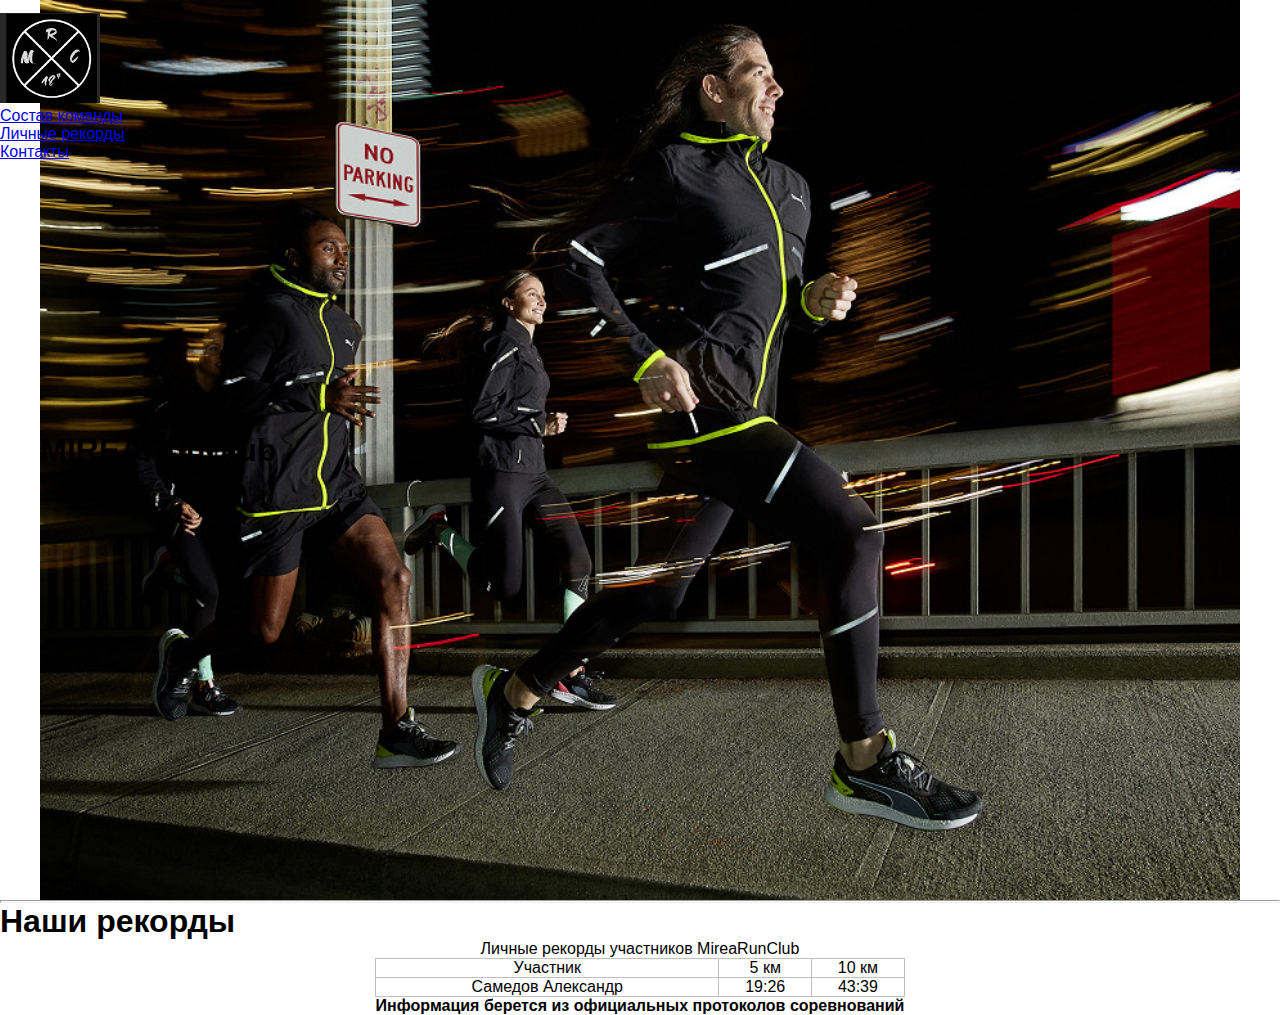
<file: best.html>
<!DOCTYPE html>
<html>
	<head>
		<meta charset="utf-8">
    <meta name="description" content="Best Results">
    <meta name="author" content="Samedov Aleksandr">
    <title>Личные рекорды участников</title>
    <link rel="stylesheet" href="style.css">
  </head>
  <body>
  <!-- Header -->
    <div class="container">
      <div class="banner">
        <!-- Navigation -->
        <div class="header">
          <nav class="navigation">
            <!-- Logo -->
            <a class="navbar-logo" href="index.html"><img src="img/logo.jpg" width="100" alt="Аватарка"></a>
            <!-- Nav-elements -->
            <ul class="menu-main">
              <li><a href="list.html" target="_blank">Состав команды</a></li>
              <li><a href="best.html" target="_blank">Личные рекорды</a></li>
              <li><a href="contacts.html" target="_blank">Контакты</a></li>
            </ul>
          </nav>
        </div>
        <!-- Intro -->
        <div class="intro">
          <h1 class="intro-main-text">MIREARunClub</h1>
        </div>
      </div>
    </div>
  
  <hr>
    <h1>Наши рекорды</h1>
    <div>
      <table class="table">
        <caption>Личные рекорды участников MireaRunClub</caption>
          <thead>
            <tr>
              <td>Участник</td><td>5 км</td><td>10 км</td>
            </tr>
            </thead>
              <tbody>
                <tr>
                  <td>Самедов Александр</td><td>19:26</td><td>43:39</td>
                </tr>
            </tbody>
            <tfoot>
              <tr>
                <th colspan="3">Информация берется из официальных протоколов соревнований</th>
              </tr>
            </tfoot>
      </table>
    </div>
  </body>
</html>
</file>
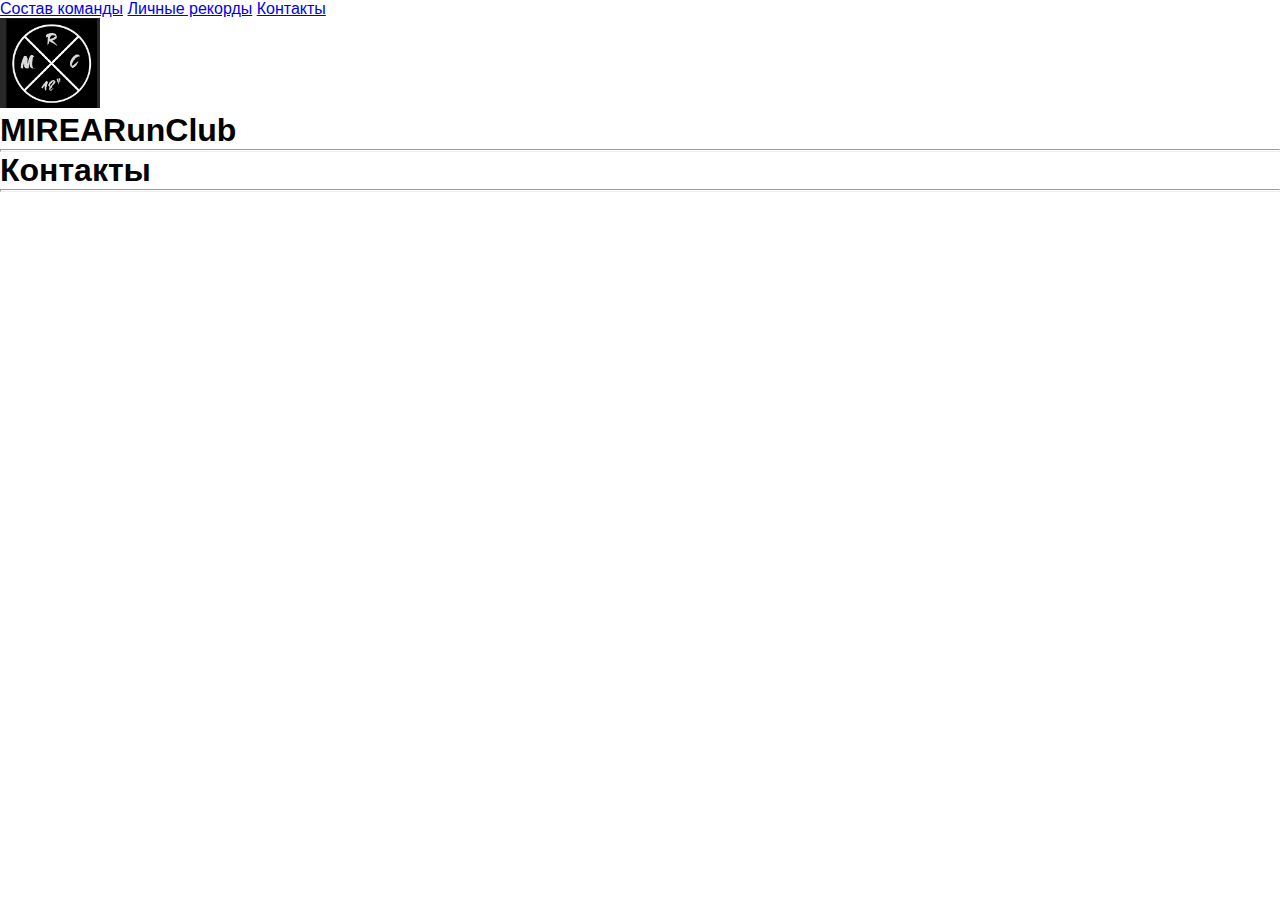
<file: contacts.html>
<!DOCTYPE html>
<html lang="ru">
<head>
	<meta charset="UTF-8">
	<title>Контакты</title>
	<link href="style.css" rel="stylesheet">
</head>
<body>
	<!-- Header -->
	<header class="main-header">
		<!-- Navigation -->
		<nav class="navigation">
			<a href="list.html" target="_blank">Состав команды</a> 
			<a href="best.html" target="_blank">Личные рекорды</a>
			<a href="contacts.html" target="_blank">Контакты</a> 
		</nav>
		<!-- Сделать новый круглый логотип -->
		<a href="index.html"><img src="img/logo.jpg" width="100" alt="Аватарка"></a>
		<h1>MIREARunClub</h1>
	</header>
	<hr>
	<main>
		<h1>Контакты</h1>
	</main>
	<footer>

	</footer>
	<hr>
</body>
</html>
</file>
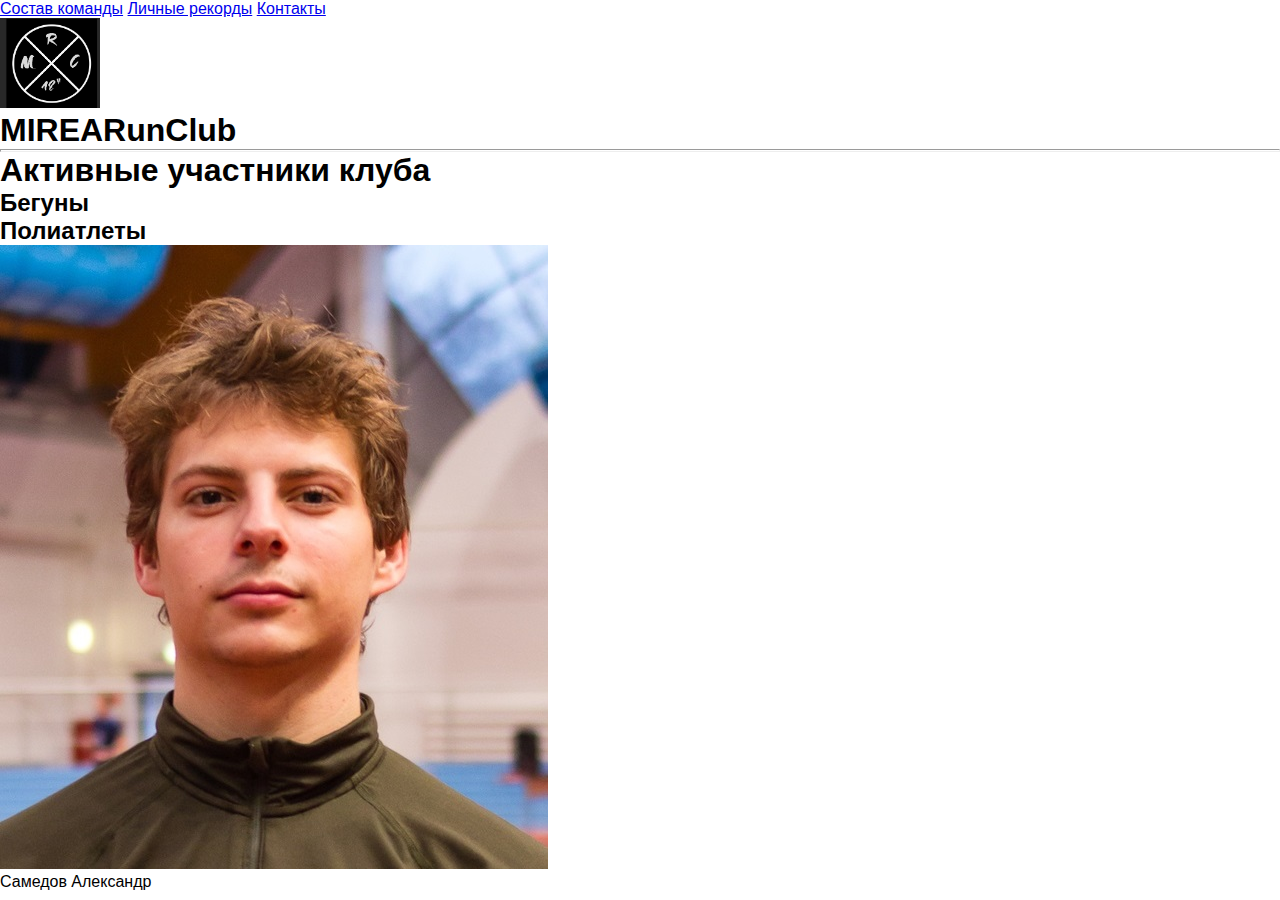
<file: list.html>
<!DOCTYPE html>
<html>
    <head>
        <meta charset="utf-8">
        <meta name="description" content="Members">
        <meta name="author" content="Samedov Aleksandr">
        <title>Состав MireaRunClub</title>
        <link href="style.css" rel="stylesheet">
    </head>
    <body>
        <!-- Header -->
        <header class="main-header">
            <!-- Navigation -->
            <nav class="navigation">
                <a href="list.html" target="_blank">Состав команды</a> 
                <a href="best.html" target="_blank">Личные рекорды</a>
                <a href="contacts.html" target="_blank">Контакты</a> 
            </nav>
            <!-- Сделать новый круглый логотип -->
            <a href="index.html"><img src="img/logo.jpg" width="100" alt="Аватарка"></a>
            <h1>MIREARunClub</h1>
        </header>
        <hr>
        <h1>Активные участники клуба</h1>
        <div>
            <h2>Бегуны</h2>   
        </div>
        <div>
            <h2>Полиатлеты</h2>
            <img src="img/samedov.jpg" alt="">
            <p>Самедов Александр</p>
        </div>
        
        <!--<script src="scripts.js"></script>-->
    </body>
</html>
</file>
<file: style.css>
/* Detele margin, padding*/
*,
*:before,
*:after {
    margin: 0;
    padding: 0;
    box-sizing: border-box;
}

body {
    position: relative;
    margin: 0;
    font-family: 'Montserrat', sans-serif;
}

h1, h2 {
    margin: 0;
}

hr {
    display: block;
    width: 100%;
    height: 3px;
    color: gray;
    padding: 0;
    margin: 0;
}

/* Intro */
.intro {
    display: flex;
    flex-direction: column;
    justify-content: center;
    width: 100%;
    height: 100vh;
    background: url(header-logo.jpg) center no-repeat;
    background-size: cover;
}

.intro__inner {
    width: 100%;
    max-width: 900px;
    margin: 0 auto;
    text-align: center;
}

.intro__title {
    font-size: 100px;
    font-weight: 700;
    text-transform: uppercase;
    text-align: center;
    line-height: 1;
    color: white;
}

/* Header */

.header {
    width: 100%;
    padding-top: 1%;
    position: absolute;
    top: 0;
    left: 0;
    right: 0;
    z-index: 1000;
}

.header__inner {
    display: flex;
    justify-content: space-between;
    align-items: center;
}

.header__logo {
    font-size: 30px;
    font-weight: 700;
    color: white;
}

.header__logo a {
    text-decoration: none;
    color: inherit;
}

/* Container */
.container {
    padding: 0 15px;
    margin: 0 auto;
    width: 100%;
    max-width: 1230px;
}

/* Navigation */
.nav {
    font-size: 14px;
    text-transform: uppercase;
    color: white;
}

.nav__link {
    display: inline-block;
    vertical-align: top;
    margin: 0 10px;
    text-decoration: none;

    transition: color .2s linear;
}

.nav__link:visited {
    color: white;
}

.nav__link:hover {
    color: chocolate;
}

/* Button */
.button {
    width: 70px;
    height: 70px;
    border-radius: 50%;
    padding: 21px;
    text-align: center;
    color: white;
    
    display: inline-block;
    vertical-align: center;
    cursor: pointer;

    font-size: 20px;
    font-weight: 700;
    text-decoration: none;
    text-transform: uppercase;
    border: 2px solid white;

    transition: color .2s linear;
}

.button:hover {
    background-color: white;
    color: black;
}


footer {
  clear: both;
  margin-bottom: 0;
}

/* Section */

.section {
    padding: 30px 0;
}

.section__header {
    width: 100%;
    
    margin: 0 auto;

    text-align: center;
}

.section__title {
    font-size: 30px;
    font-weight: 700;
    color: black;
    text-transform: uppercase;
    margin-bottom: 40px;
}

.section__text {
    font-size: 15px;
}

/* About */

.about {
    margin: 80px -13px 0;
    display: flex;
    justify-content: space-between;
    flex-wrap: wrap;
}

.about__item {
    width: 33.3333%;
    padding: 0 13px;
    position: relative;
}

.about__item:hover .about__image img{
    opacity: .1;
}

.about__item:hover .about__text {
    opacity: 1;
}

.about__image {
    
    background: linear-gradient(to bottom, #f38181, #fce38a);
}

.about__image img {
    display: block;
    min-width: 100%;
    width: 75%;
    height: auto;
    transition: opacity .2s linear;
}

.about__text {
    width: 100%;
    color: white;
    text-transform: uppercase;
    font-weight: 700;
    font-size: 18px;
    text-align: center;
    opacity: 0;

    position: absolute;
    top: 50%;
    left: 0;
    z-index: 2;
    transform: translate3d(0, -50%, 0);

    transition: opacity .2s linear;
}

/* Statistics*/

.statistics {
    background-color: #e5b07a;
}

.stat {
    display: flex;
    flex-wrap: wrap;
}

.stat__item {
    flex: 1 1 0;
    padding: 40px 25px;
    border-left: 1px solid white;

    text-align: center;
    color: white;
}

.stat__item:last-child {
    border-right: 1px solid white;
}

.stat__value {
    margin-bottom: 10px;
    font-size: 72px;
    font-weight: 700;
    line-height: 1;
}

.stat__text {
    font-size: 14px;
    text-transform: uppercase;
}

/* Coaches */

.coaches {
    display: flex;
    flex-wrap: wrap;
    margin-top: 70px;
}

.coaches__item {
    width: 50%;
    padding: 0 45px 0 175px;
    position: relative;
    margin-bottom: 60px;
}

.coaches__photo {
    width: 110px;
    height: 110px;
    border-radius: 50%;
    position: absolute;
    top: 0;
    left: 40px;
    z-index: 1;
}

.coaches__name {
    margin-bottom: 5px;
    font-size: 16px;
    color: #333;
    text-transform: uppercase;
}

.coaches__prof {
    margin-bottom: 5px;
    font-size: 14px;
    color: #333;
    font-style: italic;
}

.coaches__text {
    font-size: 14px;

}

/* Photos */

.photos {
    display: flex;
}

.photos__col {
    flex: 1 1 0;
}

.photos__item {
    position: relative;
    background: linear-gradient(to bottom, #f38181, #fce38a);
}

.photos__item:hover .photos__image {
    opacity: .1;
}

.photos__item:hover .photos__info {
    opacity: 1;
}

.photos__image {
    display: block;
    width: 100%;
    height: auto;
    transition: opacity .2s linear;
}

.photos__info {
    width: 100%;
    padding: 0 15px;
    text-align: center;
    opacity: 0;
    color: #ffffff;
    position: absolute;
    top: 50%;
    left: 0;
    transform: translate3d(0, -50%, 0);
    transition: opacity .2s linear;
    z-index: 1;
}

.photos__text {
    font-size: 16px;
}

.photos__item:hover .photos__info{
    opacity: 1;
}

/* Blog */

.blog {
    display: flex;
    justify-content: space-between;
}

.blog__item {
    width: 31%;
}

.blog__header {
    position: relative;
    margin-bottom: 15px;
}

.blog__photo {
    display: block;
    max-width: 100%;
    height: auto;
}

.blog__date {
    background-color: #e5b07a;
    padding: 10px 20px;
    font-weight: 300;
    text-align: center;
    color: #fff;
    font-size: 15px;
    position: absolute;
    bottom: 10px;
    left: -10px;
    z-index: 1;
}

.blog__date-day {
    font-size: 30px;
    line-height: 1;
    font-weight: 700;
}

.blog__title {
    font-size: 16px;
    color: #333;
    text-transform: uppercase;
    margin-bottom: 10px;
}

.blog__title a {
    color: inherit;
    text-decoration: none;
}

.blog__title a:hover {
    text-decoration: underline;
}

.blog__text {
    font-size: 15px;
    color: #999;
}

/* Footer */

.footer {
    padding: 10px 0;
    background-color: #e5b07a;
    display: flex;
    justify-content: space-between;
}

.footer__inner {
    display: flex;
}

.footer__item {
    width: 50%;
}

.footer__logo {
    font-size: 35px;
    font-weight: 700;
    padding: 10px;
    color: white;
}

.footer__social {
    text-align: right;
    padding: 10px;
    color: white;
    padding-right: 0;
}

.social__pic {
    display: inline-block;
    margin: 5px;
    color: white;
}

.social__pic img {
    width: 30px;
    height: 30px;
    
}

.social__pic:last-child {
    margin-right: 0;
}

/* Best results table */
.table {
    border-collapse: collapse;
    margin: 0 auto !important;
}

.table td {
    border: solid 1px silver; 
    text-align: center;
}


@media (max-width: 1230px) {

    /* Intro */
    .intro__title{
        font-size: 80px;
    }
}

/* md-размер (<=991px) */
@media (max-width: 991px) {
    /* Intro */
    .intro__title{
        font-size: 60px;
    }

    /* Stat */
    .stat {
        justify-content: center;
    }

    .stat__item {
        flex: none;
        width: 33.3333%;
        padding-top: 30px;
        padding-bottom: 30px;
        border: 0;
    }

    .stat__item:last-child {
        border: 0;
    }
}
   
  /* sm-размер (<=768px) */
@media (max-width: 767px) { 
    /* Intro */
    .intro__title{
        font-size: 40px;
    }

    /* Section */
    .section {
        padding: 15px 0;
    }

    /* About */
    .about {
        justify-content: center;
    }

    .about__item {
        width: 100%;
        margin-bottom: 30px;
    }

    .about__item:last-child {
        margin-bottom: 0;
    }

    /* Nav */
    .nav {
        display: none;
    }
}
   
  /* xs-размер (<=575px) */
@media (max-width: 575px) {
    /* Intro */
    .intro__title{
        font-size: 30px;
    }

    /* Section */
    .section {
        padding: 15px 0;
    }

    .section__header {
        margin-bottom: 20px;
    }

    .section__title {
        font-size: 17px;
    }

    .section__title::after {
        margin: 20px auto;
    }

    /* Stat */
    .stat__item {
        width: 100%;
        border-bottom: 1px solid white;
    }

    .stat__item:last-child {
        border-bottom: 0;
    }

    .stat__value {
        font-size: 52px;
    }
}
</file>
